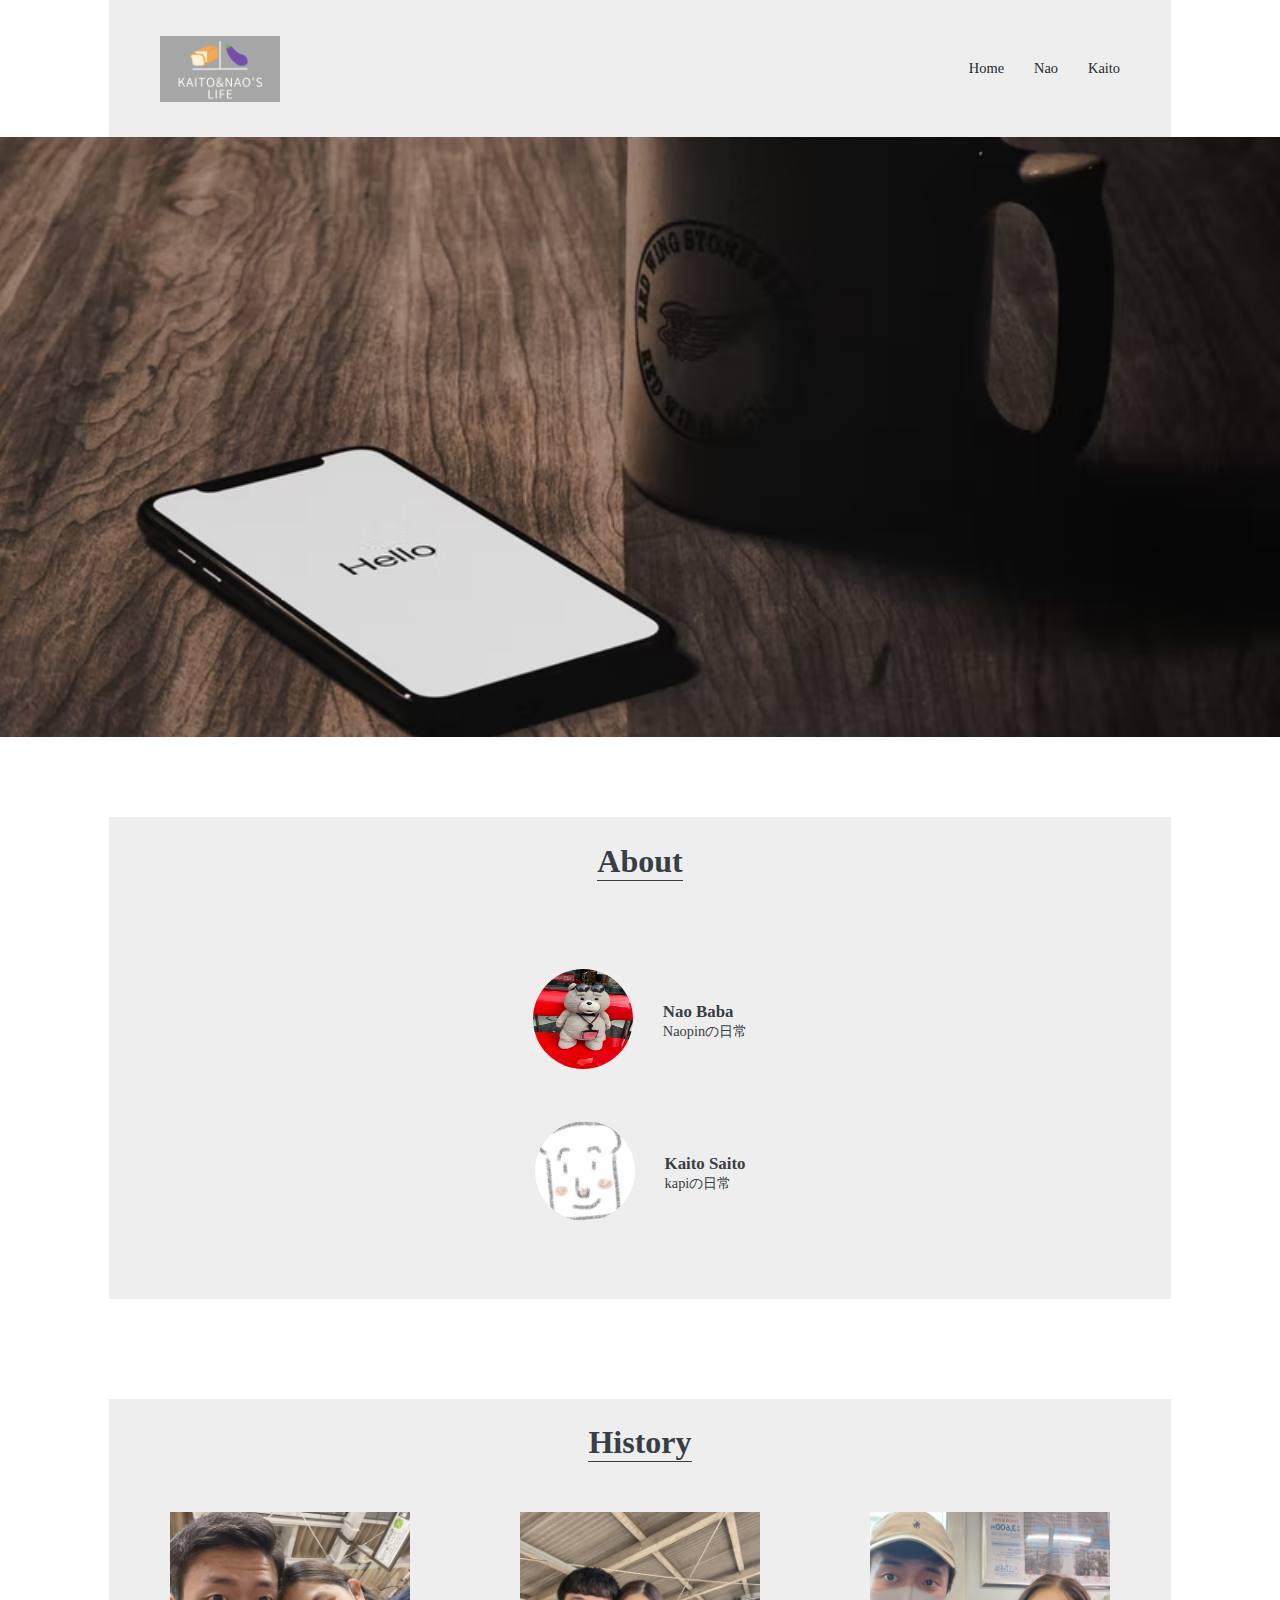
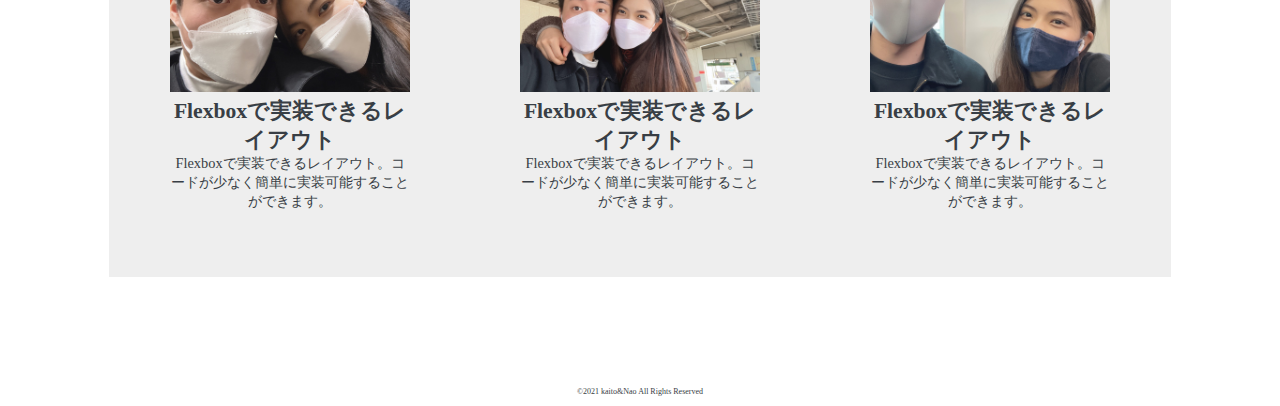
<file: index.html>
<!DOCTYPE html>
<html lang="ja">
<head>
  <meta charset="UTF-8">
  <!-- <meta http-equiv="X-UA-Compatible" content="IE=edge"> -->
  <meta name="viewport" content="width=device-width, initial-scale=1.0">
  <title>Kaito&Nao'sLife</title>
  <link rel="stylesheet" href="css/style.css">
</head>
<body>
  <!-- ヘッダー -->
  <header id="header" class="wrapper">
    <h1 class="site-title"><a href="index.html"><img src="img/logo.png" alt="Profile"></a></h1>
    <nav>
      <ul>
        <li><a href="index.html">Home</a></li>
        <li><a href="nao.html">Nao</a></li>
        <li><a href="kaito.html">Kaito</a></li>
      </ul>
    </nav>
  </header>

  
  <!-- メイン -->
  <!-- <div class="flex container"> -->
    <main>
      <div id="mainvisual">
        <img src="img/mainvisual.jpeg">
      </div>

      <!-- about -->
      <section class="wrapper">
        <h2 class="section-title">About</h2>

        <!-- Naopinの日常 -->
        <div class="content">
          <a href="nao.html"><img src="img/nao.jpg" class="img_main"></a>
          <div class="text_content">
            <h3>Nao Baba</h3>
            <p>Naopinの日常</p>
          </div>
        </div>

        <!-- kapiの日常 -->
        <div class="content">
          <a href="kaito.html"><img src="img/kapi.jpeg" class="img_main"></a>
          <div class="text_content">
            <h3>Kaito Saito</h3>
            <p>kapiの日常
            </p>
          </div>
        </div>
      </section>

      <section class="wrapper">
        <h2 class="section-title">History</h2>
        <div class="wrap">
          <div class="item">
            <img src="img/history1.jpeg">
            <h2>Flexboxで実装できるレイアウト</h2>
            <p>Flexboxで実装できるレイアウト。コードが少なく簡単に実装可能することができます。</p>
          </div>
        
          <div class="item">
            <img src="img/history2.jpeg">
            <h2>Flexboxで実装できるレイアウト</h2>
            <p>Flexboxで実装できるレイアウト。コードが少なく簡単に実装可能することができます。</p>
          </div>
        
          <div class="item">
            <img src="img/history3.jpeg">
            <h2>Flexboxで実装できるレイアウト</h2>
            <p>Flexboxで実装できるレイアウト。コードが少なく簡単に実装可能することができます。</p>
          </div>
        </div>



      </section>





    </main>


  <!-- フッター -->
  <footer id="footer"> 
<p>©2021 kaito&Nao All Rights Reserved</p>
  </footer>



</body>
</html>
</file>
<file: css/style.css>
/*ページ全体の設定*/
*{
  padding: 0;
  margin: 0;
}

html {
  font-size: 100%;
}
body {
  color: #383e45;
  font-size: 0.9rem;
}
a {
  text-decoration: none;
}
img {
  max-width: 100%;
}
li {
  list-style: none;
}
.site-title {
  width: 120px;
  line-height: 1px;
  padding: 10px 0;
}
.site-title a {
  display: block;
}
.section-title {
  display: inline-block;
  font-size: 2rem;
  text-align: center;
  margin-bottom: 40px;
  border-bottom: solid 1px #383e45;
}
.content-title {
  font-size: 1rem;
  margin: 10px 0;
}
.wrapper {
  max-width: 960px;
  margin: 0 auto 100px auto;
  padding: 2% 4%;
  text-align: center;
  background-color: #EEEEEE	;
}





/* ヘッダー*/
#header{
  display: flex;
  justify-content: space-between;
  align-items: center;
  margin: 0 auto;
}
#header ul{
  display: flex;
  padding: 10px 0;
}

#header li{
  margin-left: 30px;
}
#header li a {
  color: #24292e;
}
#header li a:hover {
  opacity: 0.7;
}

.header_wrapper{
  max-width: 960px;
  margin: 0 auto 100px auto;
  padding: 0 4%;
  text-align: center;
}

/* メイン画像 */
#mainvisual{
  margin-bottom: 80px;
  display: flex;
  justify-content: center;
  align-items: center;
}

#mainvisual img{
  width: 100%;
  max-width: 1980px;
  height: 600px;
  object-fit: cover;
}

/* about */
.content{
  display: flex;
  justify-content: center;
  align-items: center;
  margin: 5%;
}
.img_main{
  width: 100px;
  height: 100px;
  border-radius: 50%;
  margin-right: 30px;
}
.text_content{
  text-align: left;
}

/* Histroy */
.wrap{
  display: flex;
  justify-content: space-between;
  flex-wrap: wrap;
}

.item{
  padding: 10px;
  width: 25%;
}

@media not all and (min-width: 768px) {
  .item {
    width: 100%;
  }
}

  .item:not(:last-child) {
    margin-bottom: 30px;
  }



/*フッター*/
#footer{
  font-size: 0.5rem;
  padding: 10px 0;
  text-align: center;
}
</file>
